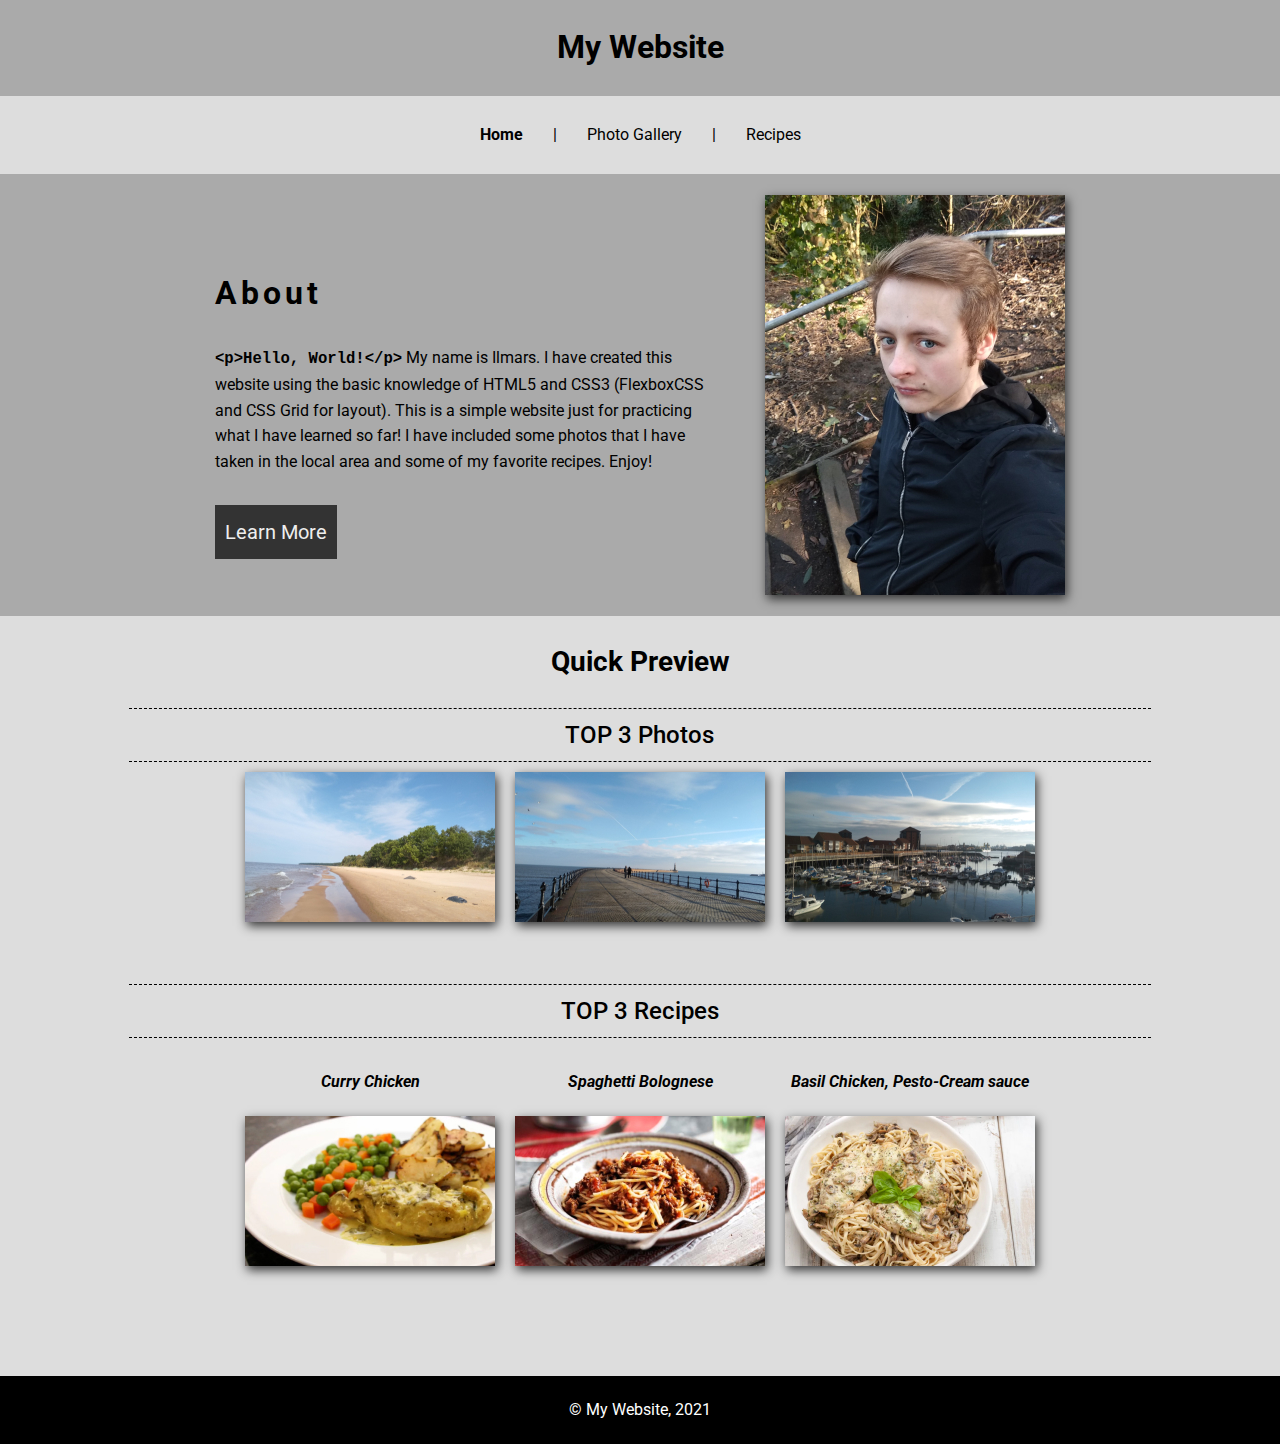
<file: index.html>
<html lang="en">
<head>
    <meta charset="UTF-8">
    <meta http-equiv="X-UA-Compatible" content="IE=edge">
    <meta name="viewport" content="width=device-width, initial-scale=1.0">
    <title>My Website | Home</title>
    <link rel="stylesheet" href="style.css">
    <link rel="preconnect" href="https://fonts.gstatic.com">
    <link href="https://fonts.googleapis.com/css2?family=Roboto&display=swap" rel="stylesheet">
</head>
<body>
    <header>
        <h1>My Website</h1>
    </header>

    <nav>
        <ul>
            <li><a href="index.html" style="font-weight:bold;">Home</a></li>
            <span>|</span>
            <li><a href="photo_gallery.html">Photo Gallery</a></li>
            <span>|</span>
            <li><a href="recipes.html">Recipes</a></li>
        </ul>
    </nav>

    <main>
        <div class="container">
            <div class="about">
                <h2>About</h2>
                <p><code>&lt;p>Hello, World!&lt;/p></code> My name is Ilmars. I have created this website using the basic knowledge of HTML5 and CSS3 (FlexboxCSS and CSS Grid for layout). This is a simple website just for practicing what I have learned so far! I have included some photos that I have taken in the local area and some of my favorite recipes. Enjoy!</p>
                <br>
                <a href="https://www.youtube.com/watch?v=HqzWCNbX_wg&list=PLpcSpRrAaOargYaCNYxZCiFIp9YTqEl-l" target="_blank" id="button">Learn More</a>
            </div>

            <div class="photo">
                <img src="images/portrait.jpg" alt="">
            </div>
        </div>
    </main>

    <section id="preview">
        <div class="container">
            <h2>Quick Preview</h2>
            <h3>TOP 3 Photos</h3>
            <div class="flex-container-photo">
                <div class="photo"><img src="images/nature1.jpg" alt=""></div>
                <div class="photo"><img src="images/nature2.jpg" alt=""></div>
                <div class="photo"><img src="images/nature3.jpg" alt=""></div>
            </div>
            <br>
            <br>
            <h3>TOP 3 Recipes</h3>
            <div class="flex-container-recipe">
                <div class="recipe">
                    <h4>Curry Chicken</h4>
                    <div class="recipe-photo">
                        <img src="images/recipes/chicken-with-creamy-curry-sauce.jpg" alt="">
                    </div>
                </div>
                <div class="recipe">
                    <h4>Spaghetti Bolognese</h4>
                    <div class="recipe-photo">
                        <img src="images/recipes/easy-spaghetti-bolognese.jpg" alt="">
                    </div>
                </div>
                <div class="recipe">
                    <h4>Basil Chicken, Pesto-Cream sauce</h4>
                    <div class="recipe-photo">
                        <img src="images/recipes/basil-chicken-with-pesto-cream-sauce.jpg" alt="">
                    </div>
                </div>
            </div>
        </div>
    </section>

    <footer>
        <p>&copy; My Website, 2021</p>
    </footer>
</body>
</html>
</file>
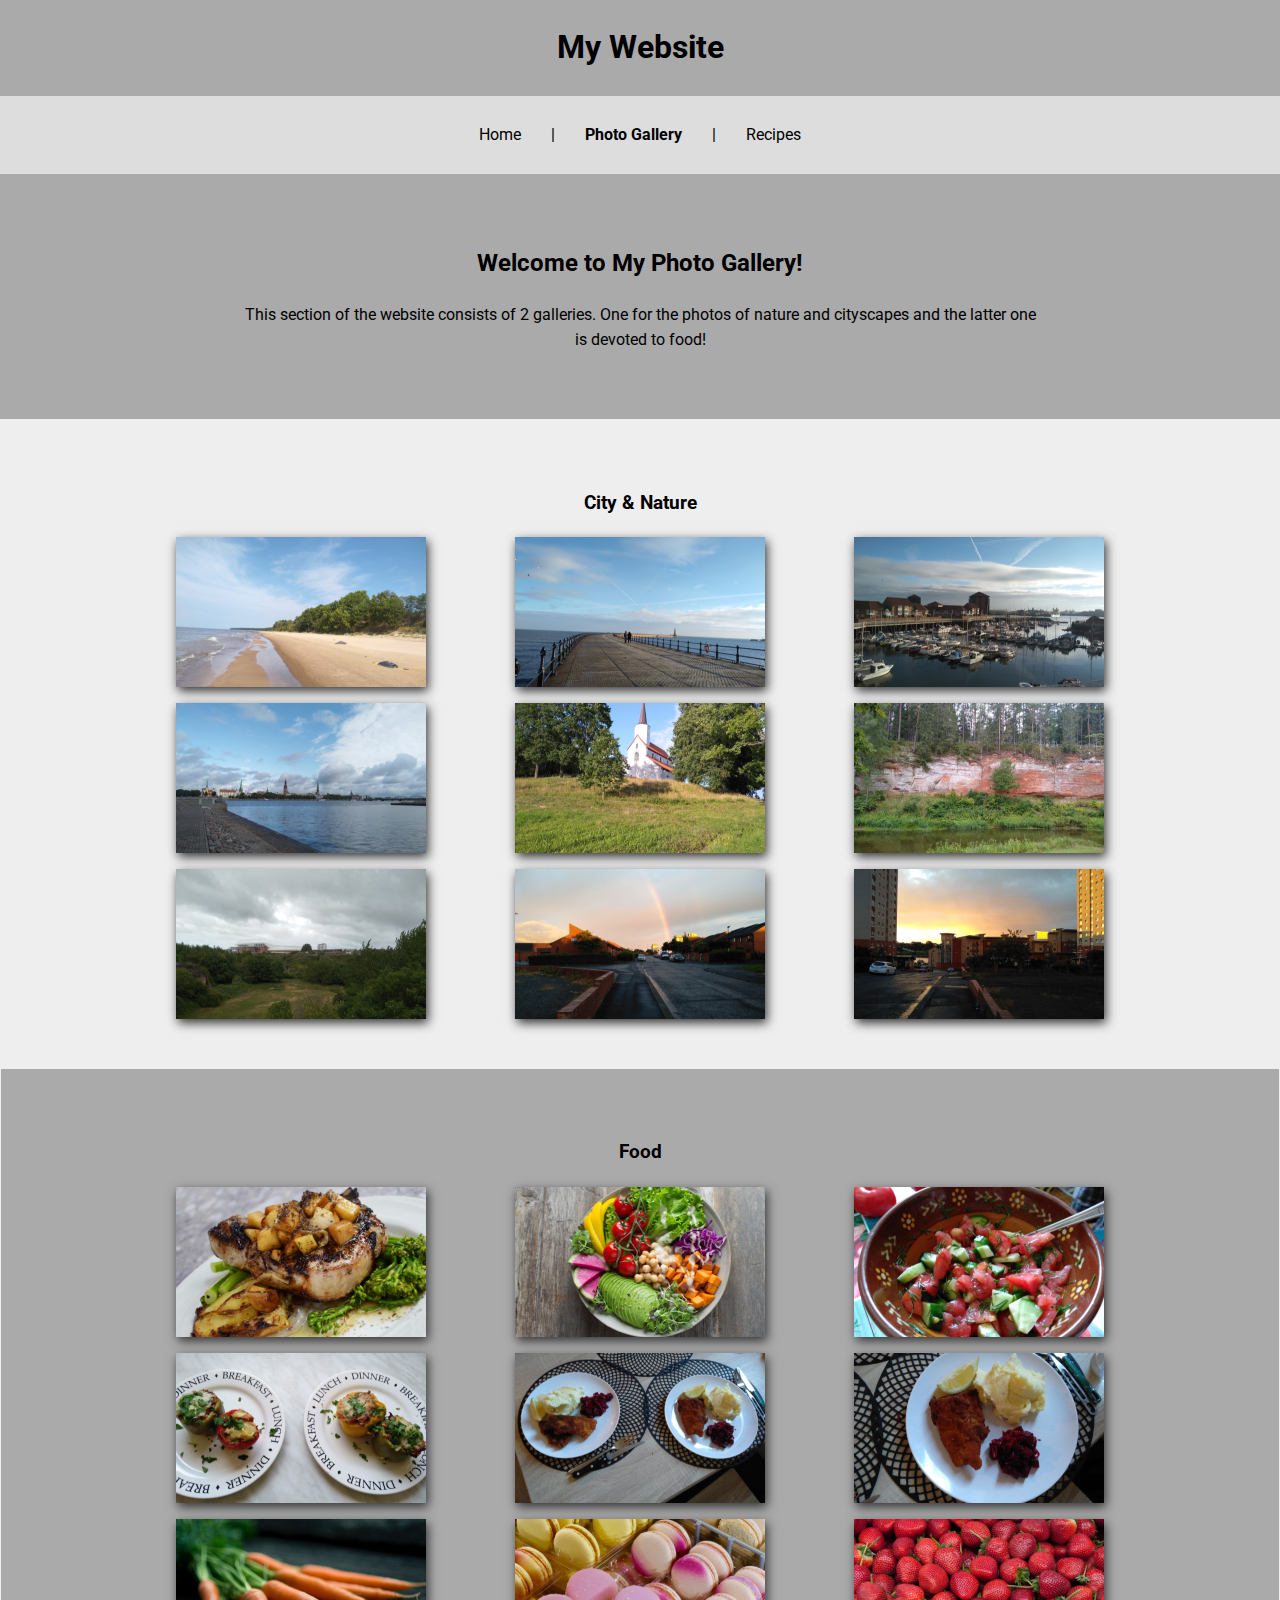
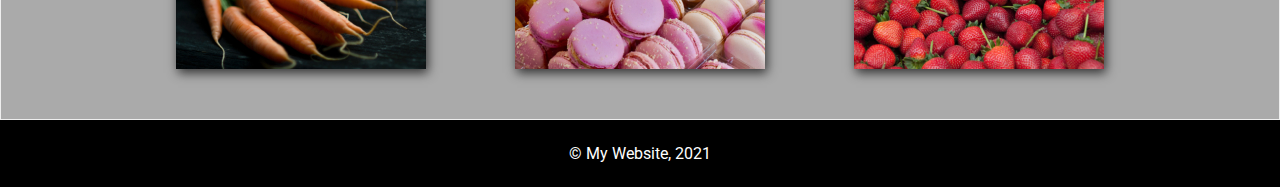
<file: photo_gallery.html>
<html lang="en">
<head>
    <meta charset="UTF-8">
    <meta http-equiv="X-UA-Compatible" content="IE=edge">
    <meta name="viewport" content="width=device-width, initial-scale=1.0">
    <title>My Website | Photo Gallery</title>
    <link rel="stylesheet" href="style.css">
    <link rel="preconnect" href="https://fonts.gstatic.com">
    <link href="https://fonts.googleapis.com/css2?family=Roboto&display=swap" rel="stylesheet">
</head>
<body>
    <header>
        <h1>My Website</h1>
    </header>

    <nav>
        <ul>
            <li><a href="index.html">Home</a></li>
            <span>|</span>
            <li><a href="photo_gallery.html" style="font-weight:bold;">Photo Gallery</a></li>
            <span>|</span>
            <li><a href="recipes.html">Recipes</a></li>
        </ul>
    </nav>

    <section id="feature-photo">
        <div class="container">
            <h2>Welcome to My Photo Gallery!</h2>
            <p>This section of the website consists of 2 galleries. One for the photos of nature and cityscapes and the latter one is devoted to food!</p>
        </div>
    </section>

    <section id="gallery">
        <div class="container-citynature">
            <h3>City & Nature</h3>
            <div class="citynature-gallery">
            <img src="images/nature1.jpg" alt="">
            <img src="images/nature2.jpg" alt="">
            <img src="images/nature3.jpg" alt="">
            <img src="images/nature4.jpg" alt="">
            <img src="images/nature5.jpg" alt="">
            <img src="images/nature6.jpg" alt="">
            <img src="images/nature7.jpg" alt="">
            <img src="images/nature8.jpg" alt="">
            <img src="images/nature9.jpg" alt="">
            </div>
        </div>
        

        <div class="container">
            <h3>Food</h3>
            <div class="food-gallery">
            <img src="images/food1.jpg" alt="">
            <img src="images/food2.jpg" alt="">
            <img src="images/food3.jpg" alt="">
            <img src="images/food4.jpg" alt="">
            <img src="images/food5.jpg" alt="">
            <img src="images/food6.jpg" alt="">
            <img src="images/food7.jpg" alt="">
            <img src="images/food8.jpg" alt="">
            <img src="images/food9.jpg" alt="">
            </div>
        </div>
        
    </section>

    <footer>
        <p>&copy; My Website, 2021</p>
    </footer>
</body>
</html>
</file>
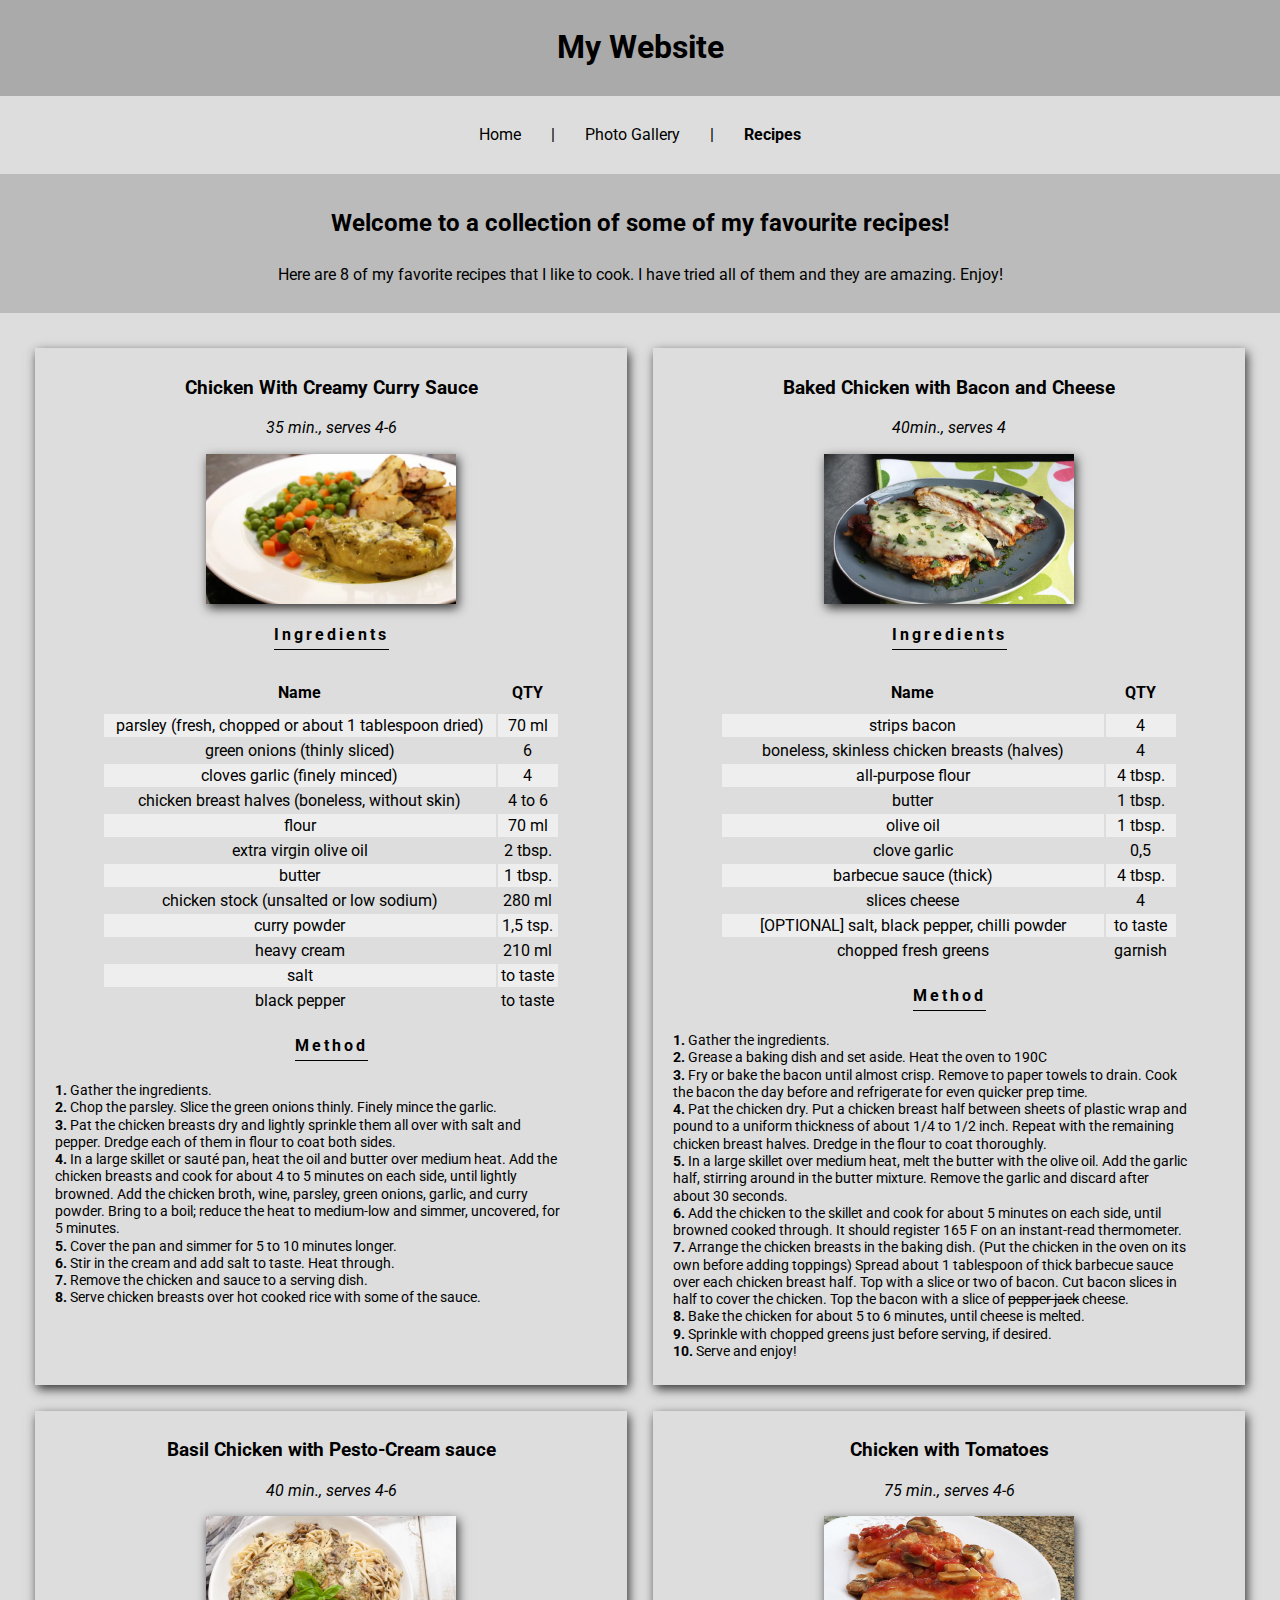
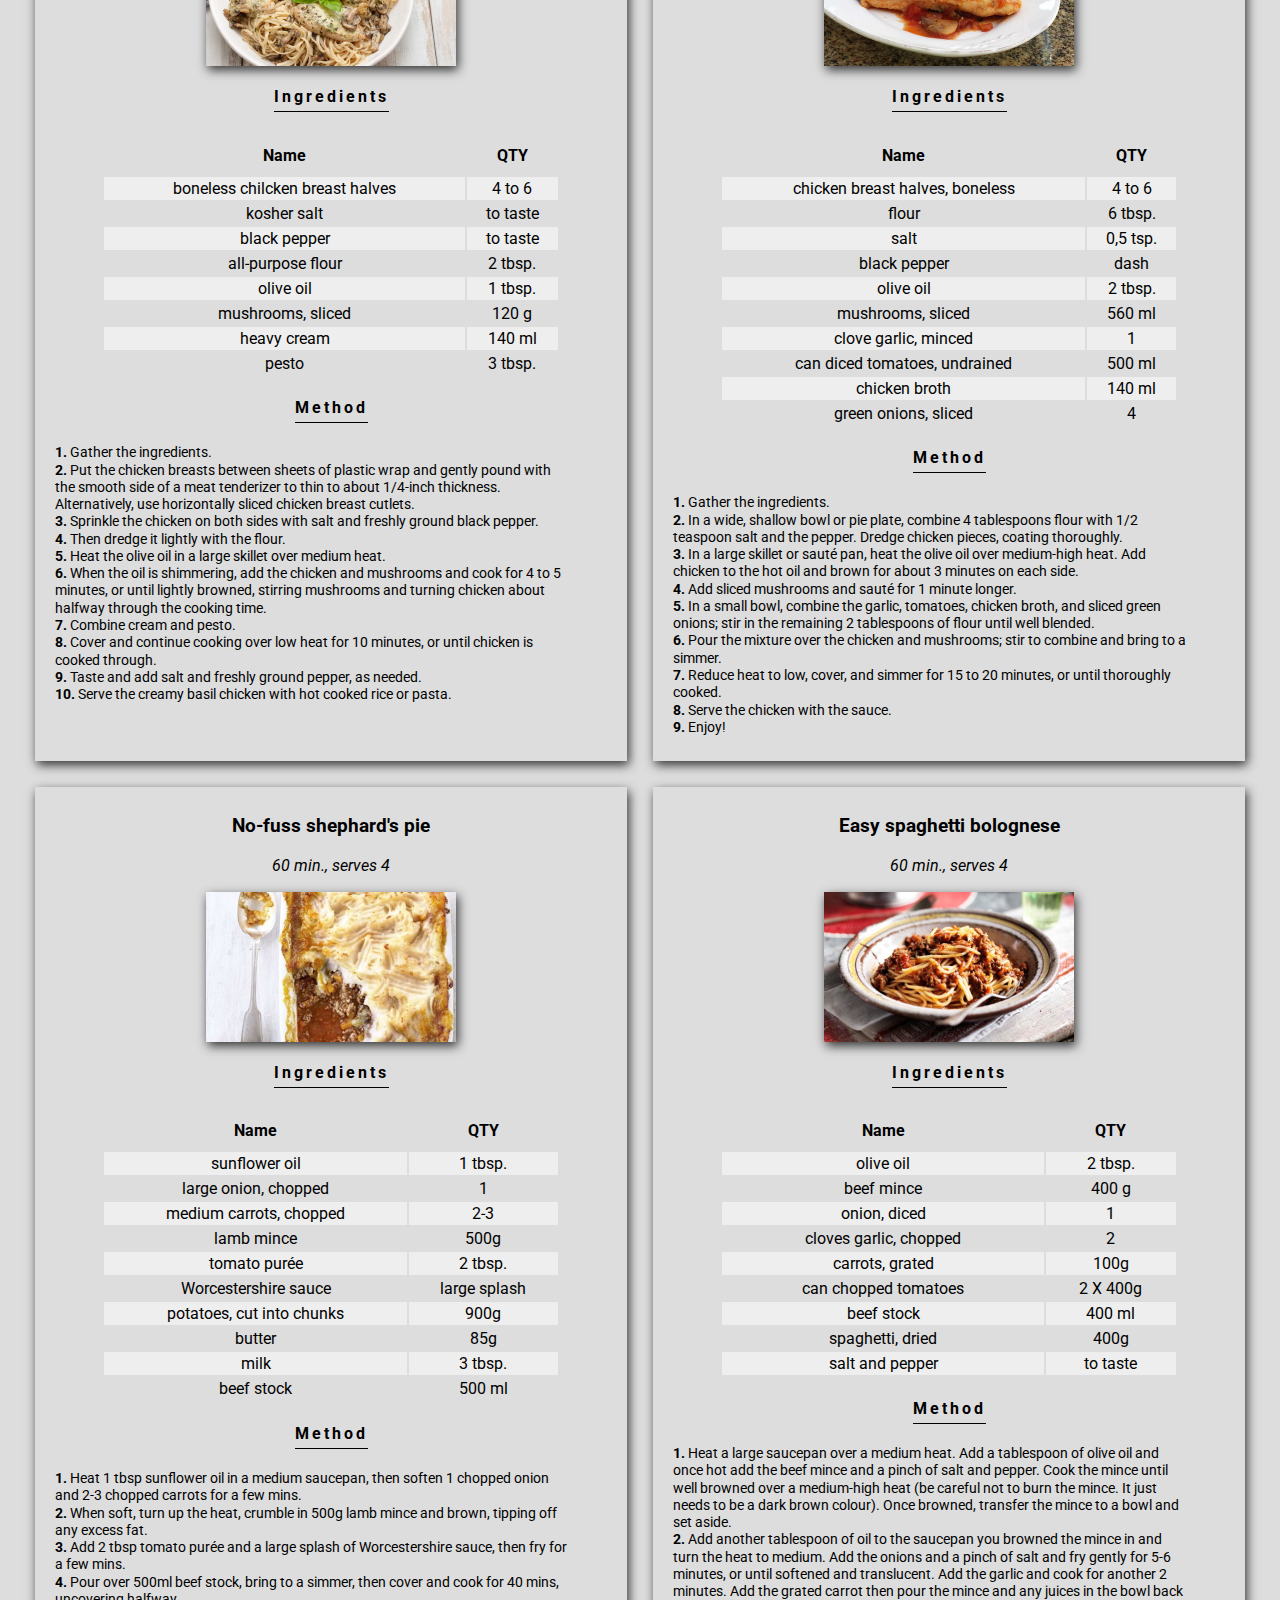
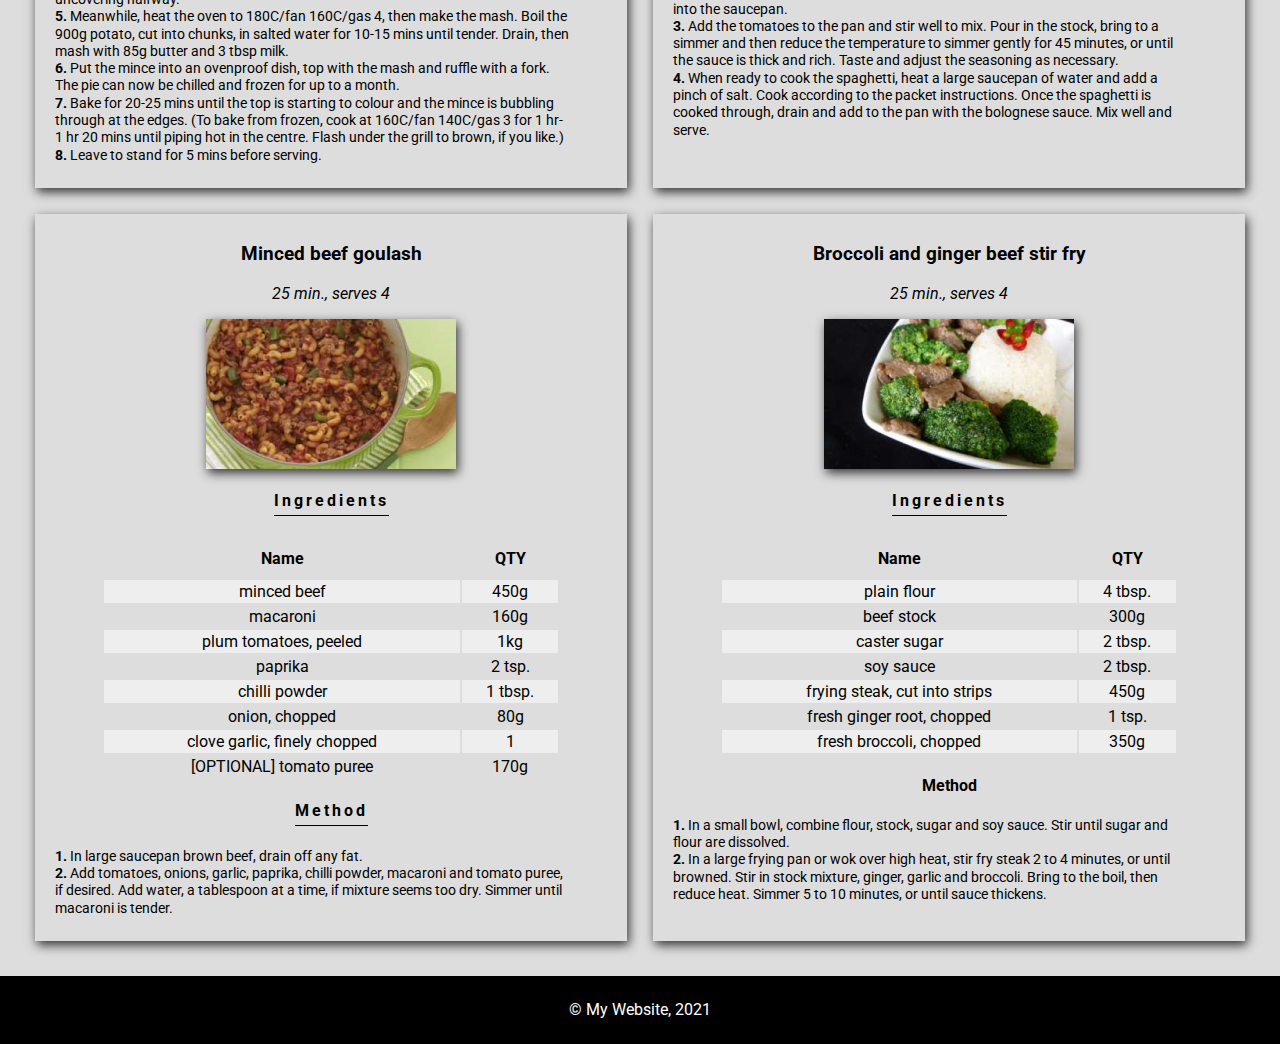
<file: recipes.html>
<html lang="en">
<head>
    <meta charset="UTF-8">
    <meta http-equiv="X-UA-Compatible" content="IE=edge">
    <meta name="viewport" content="width=device-width, initial-scale=1.0">
    <title>My Website | Recipes</title>
    <link rel="stylesheet" href="style.css">
    <link rel="preconnect" href="https://fonts.gstatic.com">
    <link href="https://fonts.googleapis.com/css2?family=Roboto&display=swap" rel="stylesheet">
</head>
<body>
    <header>
        <h1>My Website</h1>
    </header>

    <nav>
        <ul>
            <li><a href="index.html">Home</a></li>
            <span>|</span>
            <li><a href="photo_gallery.html">Photo Gallery</a></li>
            <span>|</span>
            <li><a href="recipes.html" style="font-weight:bold;">Recipes</a></li>
        </ul>
    </nav>

    <section id="feature-recipes">
        <div class="container">
            <h2>Welcome to a collection of some of my favourite recipes!</h2>
            <p>Here are 8 of my favorite recipes that I like to cook. I have tried all of them and they are amazing. Enjoy!</p>
        </div>
    </section>

    <section id="recipe-container">
        <div class="recipes-wrapper">
        <!--RECIPE 1-->
        <div class="recipe">
            <h3>Chicken With Creamy Curry Sauce</h3>
            <p><em>35 min., serves 4-6</em></p>
            <div class="recipe-image">
                <img src="images/recipes/chicken-with-creamy-curry-sauce.jpg" alt="">
            </div>
            <h4 id="ingr">Ingredients</h4>
            <table>
                <tr>
                    <th>Name</th>
                    <th>QTY</th>
                </tr>
                <tr>
                    <td>parsley (fresh, chopped or about 1 tablespoon dried)</td>
                    <td>70 ml</td>
                </tr>
                <tr>
                    <td>green onions (thinly sliced)</td>
                    <td>6</td>
                </tr>
                <tr>
                    <td>cloves garlic (finely minced)</td>
                    <td>4</td>
                </tr>
                <tr>
                    <td>chicken breast halves (boneless, without skin)</td>
                    <td>4 to 6</td>
                </tr>
                <tr>
                    <td>flour</td>
                    <td>70 ml</td>
                </tr>
                <tr>
                    <td>extra virgin olive oil</td>
                    <td>2 tbsp.</td>
                </tr>
                <tr>
                    <td>butter</td>
                    <td>1 tbsp.</td>
                </tr>
                <tr>
                    <td>chicken stock (unsalted or low sodium)</td>
                    <td>280 ml</td>
                </tr>
                <tr>
                    <td>curry powder</td>
                    <td>1,5 tsp.</td>
                </tr>
                <tr>
                    <td>heavy cream</td>
                    <td>210 ml</td>
                </tr>
                <tr>
                    <td>salt</td>
                    <td>to taste</td>
                </tr>
                <tr>
                    <td>black pepper</td>
                    <td>to taste</td>
                </tr>
            </table>
            <h4 id="ingr">Method</h4>
            
            <ol>
                <li>Gather the ingredients.</li>
                <li>Chop the parsley. Slice the green onions thinly. Finely mince the garlic.</li>
                <li>Pat the chicken breasts dry and lightly sprinkle them all over with salt and pepper. Dredge each of them in flour to coat both sides.</li>
                <li>In a large skillet or sauté pan, heat the oil and butter over medium heat. Add the chicken breasts and cook for about 4 to 5 minutes on each side, until lightly browned. Add the chicken broth, wine, parsley, green onions, garlic, and curry powder. Bring to a boil; reduce the heat to medium-low and simmer, uncovered, for 5 minutes.</li>
                <li>Cover the pan and simmer for 5 to 10 minutes longer.</li>
                <li>Stir in the cream and add salt to taste. Heat through.</li>
                <li>Remove the chicken and sauce to a serving dish.</li>
                <li>Serve chicken breasts over hot cooked rice with some of the sauce.</li>
            </ol>
        </div>

        <!--RECIPE 2-->
        <div class="recipe">
            <h3>Baked Chicken with Bacon and Cheese</h3>
            <p><em>40min., serves 4</em></p>
            <div class="recipe-image">
                <img src="images/recipes/baked-chicken-with-bacon-and-cheese.jpg" alt="">
            </div>
            <h4 id="ingr">Ingredients</h4>
            <table>
                <tr>
                    <th>Name</th>
                    <th>QTY</th>
                </tr>
                <tr>
                    <td>strips bacon</td>
                    <td>4</td>
                </tr>
                <tr>
                    <td>boneless, skinless chicken breasts (halves)</td>
                    <td>4</td>
                </tr>
                <tr>
                    <td>all-purpose flour</td>
                    <td>4 tbsp.</td>
                </tr>
                <tr>
                    <td>butter</td>
                    <td>1 tbsp.</td>
                </tr>
                <tr>
                    <td>olive oil</td>
                    <td>1 tbsp.</td>
                </tr>
                <tr>
                    <td>clove garlic</td>
                    <td>0,5</td>
                </tr>
                <tr>
                    <td>barbecue sauce (thick)</td>
                    <td>4 tbsp.</td>
                </tr>
                <tr>
                    <td>slices cheese</td>
                    <td>4</td>
                </tr>
                <tr>
                    <td>[OPTIONAL] salt, black pepper, chilli powder</td>
                    <td>to taste</td>
                </tr>
                <tr>
                    <td>chopped fresh greens</td>
                    <td>garnish</td>
                </tr>
            </table>
            <h4 id="ingr">Method</h4>
            
            <ol>
                <li>Gather the ingredients.</li>
                <li>Grease a baking dish and set aside. Heat the oven to 190C</li>
                <li>Fry or bake the bacon until almost crisp. Remove to paper towels to drain. Cook the bacon the day before and refrigerate for even quicker prep time.</li>
                <li>Pat the chicken dry. Put a chicken breast half between sheets of plastic wrap and pound to a uniform thickness of about 1/4 to 1/2 inch. Repeat with the remaining chicken breast halves. Dredge in the flour to coat thoroughly.</li>
                <li>In a large skillet over medium heat, melt the butter with the olive oil. Add the garlic half, stirring around in the butter mixture. Remove the garlic and discard after about 30 seconds.</li>
                <li>Add the chicken to the skillet and cook for about 5 minutes on each side, until browned cooked through. It should register 165 F on an instant-read thermometer.</li>
                <li>Arrange the chicken breasts in the baking dish. (Put the chicken in the oven on its own before adding toppings) Spread about 1 tablespoon of thick barbecue sauce over each chicken breast half. Top with a slice or two of bacon. Cut bacon slices in half to cover the chicken. Top the bacon with a slice of <span style="text-decoration:line-through;">pepper jack</span> cheese.</li>
                <li>Bake the chicken for about 5 to 6 minutes, until cheese is melted.</li>
                <li>Sprinkle with chopped greens just before serving, if desired.</li>
                <li>Serve and enjoy!</li>
            </ol>
        </div>

        <!--RECIPE 3-->
        <div class="recipe">
            <h3>Basil Chicken with Pesto-Cream sauce</h3>
            <p><em>40 min., serves 4-6</em></p>
            <div class="recipe-image">
                <img src="images/recipes/basil-chicken-with-pesto-cream-sauce.jpg" alt="">
            </div>
            <h4 id="ingr">Ingredients</h4>
            <table>
                <tr>
                    <th>Name</th>
                    <th>QTY</th>
                </tr>
                <tr>
                    <td>boneless chilcken breast halves</td>
                    <td>4 to 6</td>
                </tr>
                <tr>
                    <td>kosher salt</td>
                    <td>to taste</td>
                </tr>
                <tr>
                    <td>black pepper</td>
                    <td>to taste</td>
                </tr>
                <tr>
                    <td>all-purpose flour</td>
                    <td>2 tbsp.</td>
                </tr>
                <tr>
                    <td>olive oil</td>
                    <td>1 tbsp.</td>
                </tr>
                <tr>
                    <td>mushrooms, sliced</td>
                    <td>120 g</td>
                </tr>
                <tr>
                    <td>heavy cream</td>
                    <td>140 ml</td>
                </tr>
                <tr>
                    <td>pesto</td>
                    <td>3 tbsp.</td>
                </tr>
            </table>
            <h4 id="ingr">Method</h4>
            
            <ol>
                <li>Gather the ingredients.</li>
                <li>Put the chicken breasts between sheets of plastic wrap and gently pound with the smooth side of a meat tenderizer to thin to about 1/4-inch thickness. Alternatively, use horizontally sliced chicken breast cutlets.</li>
                <li>Sprinkle the chicken on both sides with salt and freshly ground black pepper.</li>
                <li>Then dredge it lightly with the flour. </li>
                <li>Heat the olive oil in a large skillet over medium heat.</li>
                <li>When the oil is shimmering, add the chicken and mushrooms and cook for 4 to 5 minutes, or until lightly browned, stirring mushrooms and turning chicken about halfway through the cooking time.</li>
                <li>Combine cream and pesto.</li>
                <li>Cover and continue cooking over low heat for 10 minutes, or until chicken is cooked through.</li>
                <li>Taste and add salt and freshly ground pepper, as needed.</li>
                <li>Serve the creamy basil chicken with hot cooked rice or pasta.</li>
            </ol>
        </div>

        <!--RECIPE 4-->
        <div class="recipe">
            <h3>Chicken with Tomatoes</h3>
            <p><em>75 min., serves 4-6</em></p>
            <div class="recipe-image">
                <img src="images/recipes/chicken-with-tomatoes.jpg" alt="">
            </div>
            <h4 id="ingr">Ingredients</h4>
            <table>
                <tr>
                    <th>Name</th>
                    <th>QTY</th>
                </tr>
                <tr>
                    <td>chicken breast halves, boneless</td>
                    <td>4 to 6</td>
                </tr>
                <tr>
                    <td>flour</td>
                    <td>6 tbsp.</td>
                </tr>
                <tr>
                    <td>salt</td>
                    <td>0,5 tsp.</td>
                </tr>
                <tr>
                    <td>black pepper</td>
                    <td>dash</td>
                </tr>
                <tr>
                    <td>olive oil</td>
                    <td>2 tbsp.</td>
                </tr>
                <tr>
                    <td>mushrooms, sliced</td>
                    <td>560 ml</td>
                </tr>
                <tr>
                    <td>clove garlic, minced</td>
                    <td>1</td>
                </tr>
                <tr>
                    <td>can diced tomatoes, undrained</td>
                    <td>500 ml</td>
                </tr>
                <tr>
                    <td>chicken broth</td>
                    <td>140 ml</td>
                </tr>
                <tr>
                    <td>green onions, sliced</td>
                    <td>4</td>
                </tr>
            </table>
            <h4 id="ingr">Method</h4>
            
            <ol>
                <li>Gather the ingredients.</li>
                <li>In a wide, shallow bowl or pie plate, combine 4 tablespoons flour with 1/2 teaspoon salt and the pepper. Dredge chicken pieces, coating thoroughly.</li>
                <li>In a large skillet or sauté pan, heat the olive oil over medium-high heat. Add chicken to the hot oil and brown for about 3 minutes on each side.</li>
                <li>Add sliced mushrooms and sauté for 1 minute longer.</li>
                <li>In a small bowl, combine the garlic, tomatoes, chicken broth, and sliced green onions; stir in the remaining 2 tablespoons of flour until well blended.</li>
                <li>Pour the mixture over the chicken and mushrooms; stir to combine and bring to a simmer.</li>
                <li>Reduce heat to low, cover, and simmer for 15 to 20 minutes, or until thoroughly cooked.</li>
                <li>Serve the chicken with the sauce.</li>
                <li>Enjoy!</li>
            </ol>
        </div>

        <!--RECIPE 5-->
        <div class="recipe">
            <h3>No-fuss shephard's pie</h3>
            <p><em>60 min., serves 4</em></p>
            <div class="recipe-image">
                <img src="images/recipes/no-fuss-shephards-pie.jpg" alt="">
            </div>
            <h4 id="ingr">Ingredients</h4>
            <table>
                <tr>
                    <th>Name</th>
                    <th>QTY</th>
                </tr>
                <tr>
                    <td>sunflower oil</td>
                    <td>1 tbsp.</td>
                </tr>
                <tr>
                    <td>large onion, chopped</td>
                    <td>1</td>
                </tr>
                <tr>
                    <td>medium carrots, chopped</td>
                    <td>2-3</td>
                </tr>
                <tr>
                    <td>lamb mince</td>
                    <td>500g</td>
                </tr>
                <tr>
                    <td>tomato purée</td>
                    <td>2 tbsp.</td>
                </tr>
                <tr>
                    <td>Worcestershire sauce</td>
                    <td>large splash</td>
                </tr>
                <tr>
                    <td>potatoes, cut into chunks</td>
                    <td>900g</td>
                </tr>
                <tr>
                    <td>butter</td>
                    <td>85g</td>
                </tr>
                <tr>
                    <td>milk</td>
                    <td>3 tbsp.</td>
                </tr>
                <tr>
                    <td>beef stock</td>
                    <td>500 ml</td>
                </tr>
            </table>
            <h4 id="ingr">Method</h4>
            
            <ol>
                <li>Heat 1 tbsp sunflower oil in a medium saucepan, then soften 1 chopped onion and 2-3 chopped carrots for a few mins.</li>
                <li>When soft, turn up the heat, crumble in 500g lamb mince and brown, tipping off any excess fat.</li>
                <li>Add 2 tbsp tomato purée and a large splash of Worcestershire sauce, then fry for a few mins.</li>
                <li>Pour over 500ml beef stock, bring to a simmer, then cover and cook for 40 mins, uncovering halfway.</li>
                <li>Meanwhile, heat the oven to 180C/fan 160C/gas 4, then make the mash. Boil the 900g potato, cut into chunks, in salted water for 10-15 mins until tender. Drain, then mash with 85g butter and 3 tbsp milk.</li>
                <li>Put the mince into an ovenproof dish, top with the mash and ruffle with a fork. The pie can now be chilled and frozen for up to a month.</li>
                <li>Bake for 20-25 mins until the top is starting to colour and the mince is bubbling through at the edges. (To bake from frozen, cook at 160C/fan 140C/gas 3 for 1 hr-1 hr 20 mins until piping hot in the centre. Flash under the grill to brown, if you like.)</li>
                <li>Leave to stand for 5 mins before serving.</li>
            </ol>
        </div>

        <!--RECIPE 6-->
        <div class="recipe">
            <h3>Easy spaghetti bolognese</h3>
            <p><em>60 min., serves 4</em></p>
            <div class="recipe-image">
                <img src="images/recipes/easy-spaghetti-bolognese.jpg" alt="">
            </div>
            <h4 id="ingr">Ingredients</h4>
            <table>
                <tr>
                    <th>Name</th>
                    <th>QTY</th>
                </tr>
                <tr>
                    <td>olive oil</td>
                    <td>2 tbsp.</td>
                </tr>
                <tr>
                    <td>beef mince</td>
                    <td>400 g</td>
                </tr>
                <tr>
                    <td>onion, diced</td>
                    <td>1</td>
                </tr>
                <tr>
                    <td>cloves garlic, chopped</td>
                    <td>2</td>
                </tr>
                <tr>
                    <td>carrots, grated</td>
                    <td>100g</td>
                </tr>
                <tr>
                    <td>can chopped tomatoes</td>
                    <td>2 X 400g</td>
                </tr>
                <tr>
                    <td>beef stock</td>
                    <td>400 ml</td>
                </tr>
                <tr>
                    <td>spaghetti, dried</td>
                    <td>400g</td>
                </tr>
                <tr>
                    <td>salt and pepper</td>
                    <td>to taste</td>
                </tr>
            </table>
            <h4 id="ingr">Method</h4>
            
            <ol>
                <li>Heat a large saucepan over a medium heat. Add a tablespoon of olive oil and once hot add the beef mince and a pinch of salt and pepper. Cook the mince until well browned over a medium-high heat (be careful not to burn the mince. It just needs to be a dark brown colour). Once browned, transfer the mince to a bowl and set aside.</li>
                <li>Add another tablespoon of oil to the saucepan you browned the mince in and turn the heat to medium. Add the onions and a pinch of salt and fry gently for 5-6 minutes, or until softened and translucent. Add the garlic and cook for another 2 minutes. Add the grated carrot then pour the mince and any juices in the bowl back into the saucepan.</li>
                <li>Add the tomatoes to the pan and stir well to mix. Pour in the stock, bring to a simmer and then reduce the temperature to simmer gently for 45 minutes, or until the sauce is thick and rich. Taste and adjust the seasoning as necessary.</li>
                <li>When ready to cook the spaghetti, heat a large saucepan of water and add a pinch of salt. Cook according to the packet instructions. Once the spaghetti is cooked through, drain and add to the pan with the bolognese sauce. Mix well and serve.</li>
            </ol>
        </div>

        <!--RECIPE 7-->
        <div class="recipe">
            <h3>Minced beef goulash</h3>
            <p><em>25 min., serves 4</em></p>
            <div class="recipe-image">
                <img src="images/recipes/minced-beef-goulash.jpg" alt="">
            </div>
            <h4 id="ingr">Ingredients</h4>
            <table>
                <tr>
                    <th>Name</th>
                    <th>QTY</th>
                </tr>
                <tr>
                    <td>minced beef</td>
                    <td>450g</td>
                </tr>
                <tr>
                    <td>macaroni</td>
                    <td>160g</td>
                </tr>
                <tr>
                    <td>plum tomatoes, peeled</td>
                    <td>1kg</td>
                </tr>
                <tr>
                    <td>paprika</td>
                    <td>2 tsp.</td>
                </tr>
                <tr>
                    <td>chilli powder</td>
                    <td>1 tbsp.</td>
                </tr>
                <tr>
                    <td>onion, chopped</td>
                    <td>80g</td>
                </tr>
                <tr>
                    <td>clove garlic, finely chopped</td>
                    <td>1</td>
                </tr>
                <tr>
                    <td>[OPTIONAL] tomato puree</td>
                    <td>170g</td>
                </tr>
            </table>
            <h4 id="ingr">Method</h4>
            
            <ol>
                <li>In large saucepan brown beef, drain off any fat.</li>
                <li>Add tomatoes, onions, garlic, paprika, chilli powder, macaroni and tomato puree, if desired. Add water, a tablespoon at a time, if mixture seems too dry. Simmer until macaroni is tender.</li>
            </ol>
        </div>

        <!--RECIPE 8-->
        <div class="recipe">
            <h3>Broccoli and ginger beef stir fry</h3>
            <p><em>25 min., serves 4</em></p>
            <div class="recipe-image">
                <img src="images/recipes/broccoli-and-ginger-beef-stir-fry.jpg" alt="">
            </div>
            <h4 id="ingr">Ingredients</h4>
            <table>
                <tr>
                    <th>Name</th>
                    <th>QTY</th>
                </tr>
                <tr>
                    <td>plain flour</td>
                    <td>4 tbsp.</td>
                </tr>
                <tr>
                    <td>beef stock</td>
                    <td>300g</td>
                </tr>
                <tr>
                    <td>caster sugar</td>
                    <td>2 tbsp.</td>
                </tr>
                <tr>
                    <td>soy sauce</td>
                    <td>2 tbsp.</td>
                </tr>
                <tr>
                    <td>frying steak, cut into strips</td>
                    <td>450g</td>
                </tr>
                <tr>
                    <td>fresh ginger root, chopped</td>
                    <td>1 tsp.</td>
                </tr>
                <tr>
                    <td>fresh broccoli, chopped</td>
                    <td>350g</td>
                </tr>
            </table>
            <h4 id="ingr method-header">Method</h4>
            
            <ol>
                <li>In a small bowl, combine flour, stock, sugar and soy sauce. Stir until sugar and flour are dissolved.</li>
                <li>In a large frying pan or wok over high heat, stir fry steak 2 to 4 minutes, or until browned. Stir in stock mixture, ginger, garlic and broccoli. Bring to the boil, then reduce heat. Simmer 5 to 10 minutes, or until sauce thickens.</li>
            </ol>
        </div>
        </div>
    </section>

    <footer>
        <p>&copy; My Website, 2021</p>
    </footer>
</body>
</html>
</file>
<file: style.css>
body{
    margin:0;
    font-family: 'Roboto', sans-serif;
    line-height: 1.6;
}

/*HEADER*/

header{
    background:#aaa;
    text-align:center;
    padding:1px; /*Somehow fixes the margin issue*/
}

/*NAVIGATION*/

nav{
    background:#ddd;
    padding:10px;
}

nav ul{
    display:flex;
    list-style: none;
    padding-left:0;
    justify-content:center;
}

nav ul li{
    padding:0 25px;
}

nav ul li a{
    color:black;
    text-decoration:none;
    padding:5px;
}

nav ul li a:hover{
    font-weight: bold;
}

/* NAVIGATION RESPONSIVE */

@media(max-width:768px){
    /* WHAT RULES APPLY WHEN THE SCREEN SIZE GETS TO 768PX OR LOWER */
    nav ul{
        flex-direction: column;
        align-items:center;
    }

    nav ul span{
        color:#ddd;
    }
}

/*MAIN*/

main{
    background:#aaa;
    padding:1px; /*Again, somehow fixes the margin issue*/
    
}

main .container{
    
    margin:0 auto;
    max-width:1280px;
    display:flex;
    justify-content:center;
    align-items:center;
    padding:20px;
}

main .container .about{
    /**/
    max-width:500px;
    margin-right:50px;
}

main .container .about h2{
    /**/
    font-size:32px;
    letter-spacing:4px;
}

main .container .about code{
    /**/
    font-size: 1.2em;
    font-weight:bold;
}

#button{
    padding:15px 10px;
    text-decoration:none;
    
    color:#eee;
    background:#333;
    font-size:20px;
}

main .container .photo{
    /**/
    width:300px;
    height:400px;
    box-shadow:2px 4px 10px #333;
}

/* MAIN RESPONSIVE */

@media(max-width:1024px){
    /* WHAT RULES APPLY WHEN THE SCREEN SIZE GETS TO 1024PX OR LOWER */
    main .container{
        display:initial;
        text-align:center;
    }

    main .container .about{
        /**/
        margin:0 auto;
    }

    main .container .photo{
        /**/
        margin:50px auto 30px auto;
    }

    main .container .about{
        /**/
        padding:0 20px;
    }
}

/*PREVIEW*/

#preview{
    background:#ddd;
    padding:1px; /*Margin fix*/
    padding-bottom:100px;
}

#preview .container{
    max-width:1280px;
    margin:0 auto;
    text-align:center;
}

.flex-container-photo{
    display:flex;
    justify-content:center;
}

.flex-container-photo .photo{
    width:250px;
    height:150px;
    margin:10px;
    box-shadow:2px 4px 10px #333;
}

.flex-container-recipe{
    display:flex;
    justify-content:center;
}

.flex-container-recipe h4{
    font-style:italic;
}

.flex-container-recipe .recipe{
    /**/
    margin:10px;
}

.flex-container-recipe .recipe .recipe-photo{
    width:250px;
    height:150px;
    box-shadow:2px 4px 10px #333;
}

#preview h2{
    font-size:28px;
}

#preview h3{
    font-size:24px;
    font-weight:500;
    padding-bottom:7px;
    border-bottom:1px dashed black;
    width:80%;
    margin:0 auto;

    border-top:1px dashed black;
    padding-top:7px;
}

/* PREVIEW RESPONSIVE */

@media(max-width:868px){
    /* WHAT RULES APPLY WHEN THE SCREEN SIZE GETS TO 868PX OR LOWER */
    .flex-container-photo{
        flex-direction: column;
        align-items:center;
    }

    .flex-container-recipe{
        flex-direction: column;
        align-items:center;
    }
}

/*FOOTER*/

footer{
    background:black;
    color:white;
    text-align:center;
    padding:5px;
}

/*PHOTO GALLERY*/

#feature-photo{
    background:#aaa;
    padding:50px 0; /*margin fix*/
}

#feature-photo .container{
    max-width:860px;
    margin:0 auto;
    text-align:center;
}

#feature-photo .container p{
    padding:0 30px;
}

/*CITY AND NATURE*/

#gallery{
    background:#eee;
    padding:1px;
    text-align:center;
}

.citynature-gallery, .food-gallery{
    max-width:1000px;
    margin:0 auto;
    display:grid;
    grid-template-columns:repeat(3,1fr);
    justify-items:center;
    align-items:center;
    grid-gap:1em;
}

#gallery .container{
    background:#aaa;
    padding:50px 0;
}

#gallery .container-citynature{
    padding:50px 0;
}

.food-gallery > img{
    /**/
    box-shadow:2px 4px 10px #333;
}

.citynature-gallery > img{
    box-shadow:2px 4px 10px #333;
}

/*CITY AND NATURE RESPONSIVE*/

@media(max-width:828px){
    .citynature-gallery, .food-gallery{
        max-width:1000px;
        margin:0 auto;
        display:grid;
        grid-template-columns:repeat(2,1fr);
        justify-items:center;
        align-items:center;
        grid-gap:1em;
    }

    .citynature-gallery > img:nth-child(9){
        grid-column: 1/3;
    }

    .food-gallery > img:nth-child(9){
        grid-column: 1/3;
    }
}

@media(max-width:600px){
    .citynature-gallery, .food-gallery{
        display:initial;
    }

    .citynature-gallery > img{
        margin-bottom:10px;
    }

    .food-gallery > img{
        margin-bottom:10px;
    }
}

/*FEATURE RECIPES */

#feature-recipes{
    background:#bbb;
    padding:10px;
    text-align:center;
}

#feature-recipes .container{
    max-width:860px;
    margin:0 auto;
}

#feature-recipes p{
    padding:0 20px;
}

/*RECIPES*/

#recipe-container{
    background:#ddd;
    padding: 10px;
}

.recipes-wrapper{
    
    max-width:1280px;
    margin:0 auto;
    display:grid;
    grid-template-columns:1fr 1fr;
    justify-content:center;
    grid-gap:1em;
    padding:20px;
}

@media(max-width:1100px){
    .recipes-wrapper{
        display:flex;
        flex-direction:column;
        /**/
        align-items: center;
    }
}

/*RECIPE CARDS ON SMALL WIDTH*/

@media(max-width:700px){
    #recipe-container{
        
    }

    .recipes-wrapper{
        
        padding:5px;
        margin:0;
    }

    #recipe-container .recipe{
        width:100%;
        margin:0;
        padding:0;
    }
}

/*RECIPE CARDS*/

#recipe-container .recipe{
    
    box-shadow:2px 4px 10px #333;
    /*display:inline-block;*/
    /*width:400px;*/
    max-width:580px;
    text-align:center;

    line-height:1.2;
    margin:5px;
    padding:10px;
}

#recipe-container .recipe table{
    width:80%;
    margin:0 auto;
}

@media(max-width:700px){
    #recipe-container .recipe table{
        width:95%;
    }
}

.recipe-image img{
    /**/
    box-shadow:2px 4px 10px #333;
}

#recipe-container .recipe table tr:nth-child(even){
    background:#eee;
}

#recipe-container .recipe table td{
    /**/
    padding:2px;
    
}

#recipe-container .recipe table th{
    /**/
    padding:10px;
}

#recipe-container .recipe table td:nth-child(even){
    text-align:center;
}

#recipe-container .recipe table td:nth-child(odd){
    text-align:center;
}

#ingr{
    letter-spacing:3px;
    padding-bottom:5px;
    display:inline-block;
    border-bottom:1px solid black;
}

.recipe ol{
    /*border:1px dotted blue;*/
    /*display:inline-block;*/
    text-align:left;
    width:90%;
    padding-left:10px;
    font-size:0.9em;
    line-height:1.2;
    margin-top:0;
    list-style: bold;
}

/*MAKES THE LIST NUMERATION BOLD*/

ol {
    counter-reset: item;
}
ol li { display: block }

ol li:before {
    content: counter(item) ". ";
    counter-increment: item;
    font-weight: bold;
}

/*END*/
</file>
